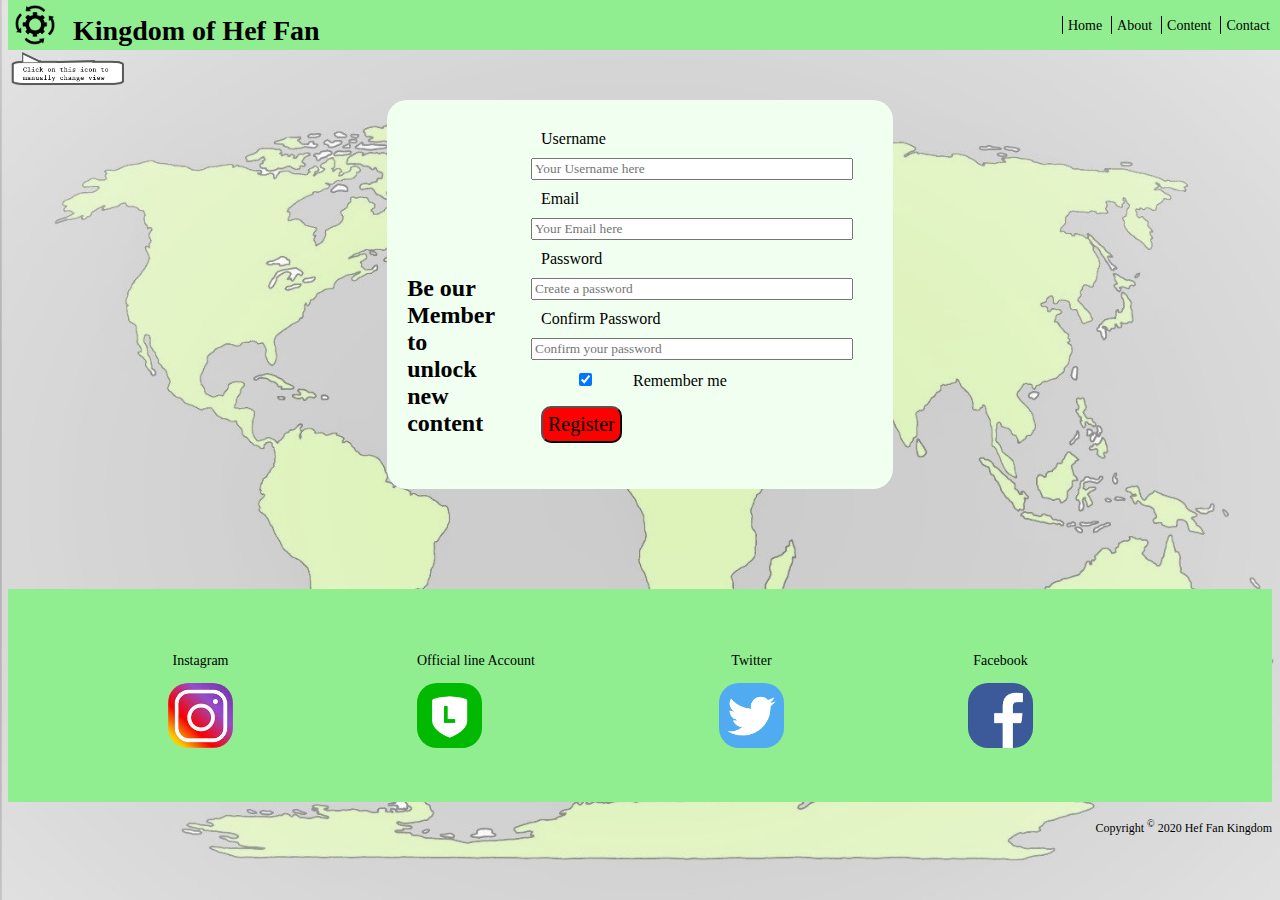
<file: index.html>
<!DOCTYPE html>
<html>
	<head>
		<title>kingdom of hef fan</title>
		<script src="script.js">
		</script>
		<link rel="stylesheet" type="text/css" href="style.css" id="css">
		<meta charset="UTF-8">
		<meta name="description" content="KHF Home">
		<meta name="keywords" content="KHF, Hef fan, kingdom of hef fan">
		<meta name="author" content="John Cendol">
		<meta name="viewport" content="width=device-width; initial-scale=1.0; maximum-scale=1.0;">
	</head>
	<body>
		<div class="navbar">
			<div><input type="image" src="images/icon/Manage.png" id="_menu" onclick="menu()">
				<input type="image" src="images/icon/Manage.png" id="_unmenu" onclick="unmenu()"> 
				<h3>Kingdom of Hef Fan</h3></div>
			<ul>
				<li><a href="index.html">Home</a></li>
				<li><a href="about.html">About</a></li>
				<li><a href="content.html">Content</a></li>
				<li><a href="contact.html">Contact</a></li>
			</ul>
		</div>
		<div id="menu" onmouseout="out()" onmouseover="over()">
			<h6> Structural Organization</h6>
			<h6> Membership </h6>
			<h6> From KHF </h6>
			<h6> Public Chat box </h6>
			<h6> Private Chat </h6>
			<h6> Leave a Comment </h6>
			<h6 id="chngview" onclick="mob()"> Change view to mobile </h6>
			<h6 id="chngview2" onclick="deks()"> Change view to dekstop </h6>
		</div>
		<div id="confirm_" onmouseout="hidthis()"><img src="images/confirm.png" >
		</div>
		<div class="form">
			<form action="http://localhost/khfsite/index.php" method="post">
				<div><h4> Be our Member to unlock new content</h4></div>
				<div><label for="username"> Username </label>
				<input type="text" name="username" placeholder="Your Username here" required>
				<label for="email"> Email </label>
				<input type="email" name="email" placeholder="Your Email here" required>
				<label for="psw"> Password </label>
				<input type="password" name="psw" placeholder="Create a password" required>
				<label for="con_psw"> Confirm Password </label>
				<input type="password" name="con_psw" placeholder="Confirm your password" required>
				<label>
				<input type="checkbox" checked="checked" name="remember" style="margin-bottom:10px;"> Remember me
				<button id="submit_" type="submit">Register</button>
				</div>
			</form>
		</div>
		<div class="foot">
			<ul>
				<li><div><p>Instagram</p> <a href="https://www.instagram.com/heffan_official/"><img src="images/iglogo.jpg"></a></div></li>
				<li><div><p>Official line Account</p><a><img src="images/linelogo.png" onclick="showid()"></a></div></li>
				<li><div><p>Twitter</p><a href="https://twitter.com/KhfOfficial?s=20"><img src="images/twlogo.png"></a></div></li>
				<li><div><p>Facebook</p><a href="https://web.facebook.com/heffan.kingdom.9"><img src="images/fblogo.png"></a></div></li>
			</ul>
		</div>
		<script src="script.js">
		</script>
		<script>
			var md = confirm("See in mobile device view?");

			if (md == true) {
				var l= document.getElementById("css").href="mobile.css";
				document.getElementById("confirm_").style.visibility="visible";
	
			} else {
				var d= document.getElementById("css").href="style.css";
				document.getElementById("confirm_").style.visibility="visible";
			}

		</script>
	</body>
	<foot>
	<p> Copyright <sup>©</sup> 2020 Hef Fan Kingdom
	</foot>
</html>
</file>
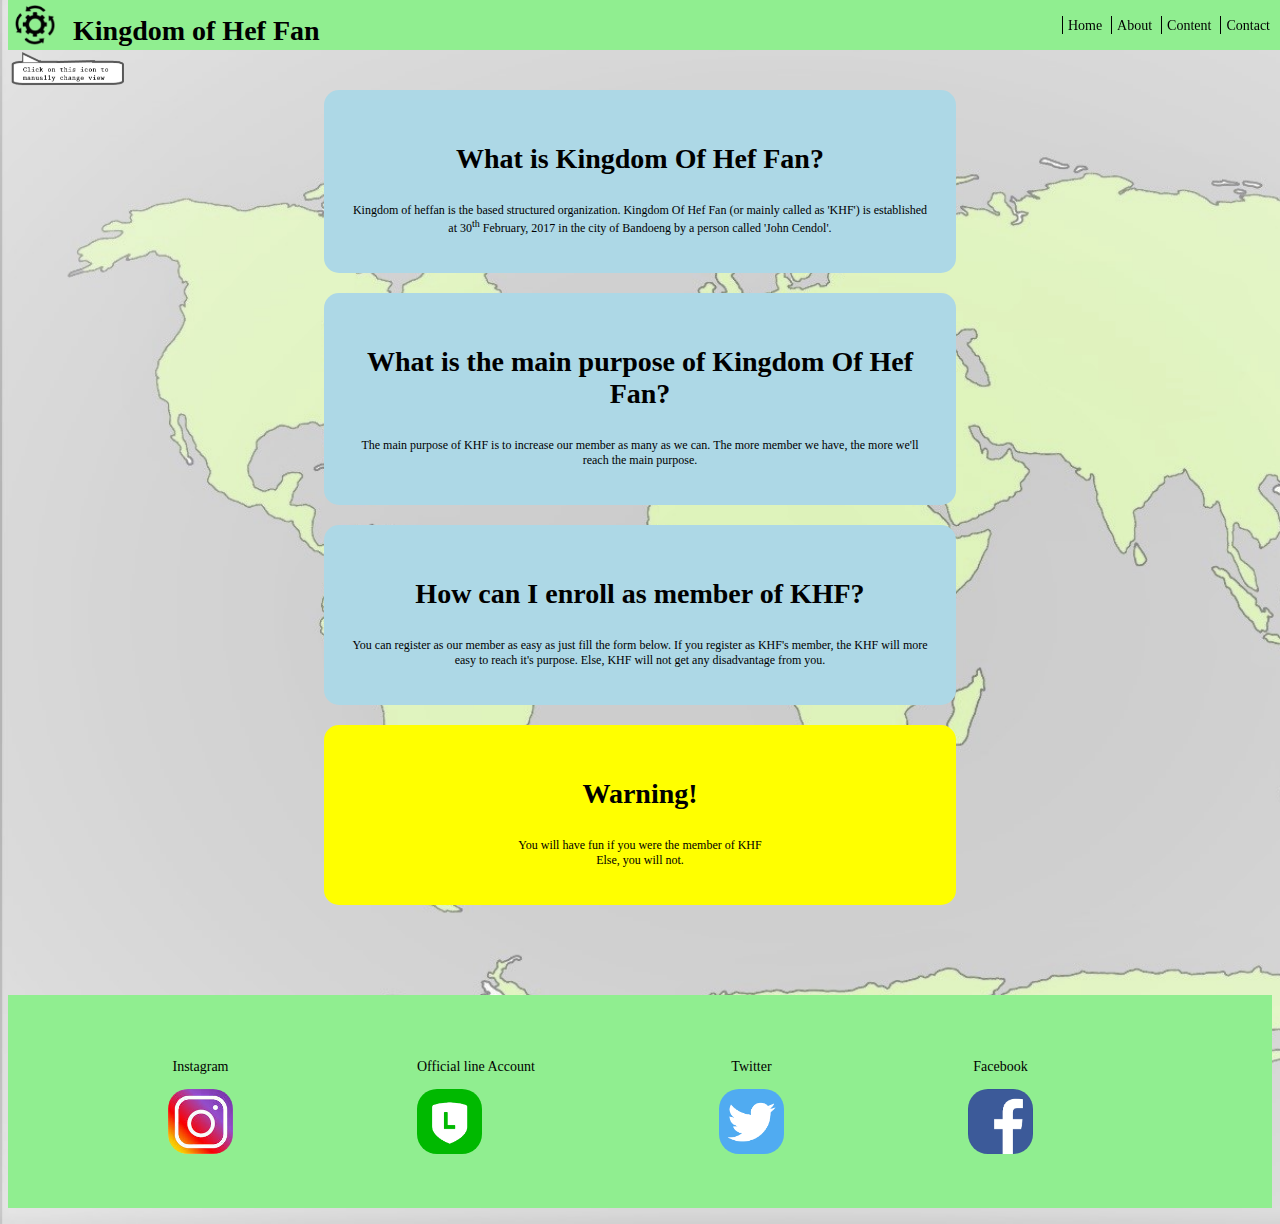
<file: about.html>
<!DOCTYPE html>
<html>
	<head>
		<title>kingdom of hef fan</title>
		<script src="script.js">
		</script>
		<link rel="stylesheet" type="text/css" href="style.css" id="css">
		<meta charset="UTF-8">
		<meta name="description" content="KHF About">
		<meta name="keywords" content="KHF, Hef fan, kingdom of hef fan">
		<meta name="author" content="John Cendol">
		<meta name="viewport" content="width=device-width; initial-scale=1.0; maximum-scale=1.0;">
	</head>
	<body>
		<div class="navbar">
			<div><input type="image" src="images/icon/Manage.png" id="_menu" onclick="menu()"> 
				<input type="image" src="images/icon/Manage.png" id="_unmenu" onclick="unmenu()"> 
				<h3>Kingdom of Hef Fan</h3></div>
			<ul>
				<li><a href="index.html">Home</a></li>
				<li><a href="about.html">About</a></li>
				<li><a href="content.html">Content</a></li>
				<li><a href="contact.html">Contact</a></li>
			</ul>
		</div>
		<div id="confirm_" onmouseout="hidthis()"><img src="images/confirm.png" >
		</div>
		<div id="menu" onmouseout="out()" onmouseover="over()">
			<h6> Structural Organization</h6>
			<h6> Membership </h6>
			<h6> From KHF </h6>
			<h6> Public Chat box </h6>
			<h6> Private Chat </h6>
			<h6> Leave a Comment </h6>
			<h6 id="chngview" onclick="mob()"> Change view to mobile </h6>
			<h6 id="chngview2" onclick="deks()"> Change view to dekstop </h6>
		</div>
		<div class="about">
			<div class="infodiv"> 
				<h3> What is Kingdom Of Hef Fan? </h3>
				<p class="infokhf"> Kingdom of heffan is the based structured 
				organization. Kingdom Of Hef Fan (or mainly called as 'KHF') is
				 established at 30<sup>th</sup> February, 2017 in the city of Bandoeng
				by a person called 'John Cendol'.</p>	
			</div>
			<div class="infodiv">
				<h3> What is the main purpose of Kingdom Of Hef Fan? </h3>
				<p class="infokhf"> The main purpose of KHF is to increase our
				 member as many as we can. The more member we have, 
				the more we'll reach the main purpose.</p>
			</div>
			<div class="infodiv">
				<h3> How can I enroll as member of KHF? </h3>
				<p class="infokhf"> You can register as our member as easy as
				just fill the form below. If you register as KHF's member, the
				 KHF will more easy to reach it's purpose. Else, KHF will not
				get any disadvantage from you.</p>
			</div> 
			<div class="warngdiv">
				<h3> Warning! </h3>
				<p class="warngkhf"> You will have fun if you were the member of KHF <br>
				Else, you will not.</p>
			</div>
		</div>
		<div class="foot">
			<ul>
				<li><div><p>Instagram</p> <a href="https://www.instagram.com/heffan_official/"><img src="images/iglogo.jpg"></a></div></li>
				<li><div><p>Official line Account</p><a><img src="images/linelogo.png" onclick="showid()"></a></div></li>
				<li><div><p>Twitter</p><a href="https://twitter.com/KhfOfficial?s=20"><img src="images/twlogo.png"></a></div></li>
				<li><div><p>Facebook</p><a href="https://web.facebook.com/heffan.kingdom.9"><img src="images/fblogo.png"></a></div></li>
			</ul>
		</div>
		<script src="script.js">
		</script>
	</body>
</html>
</file>
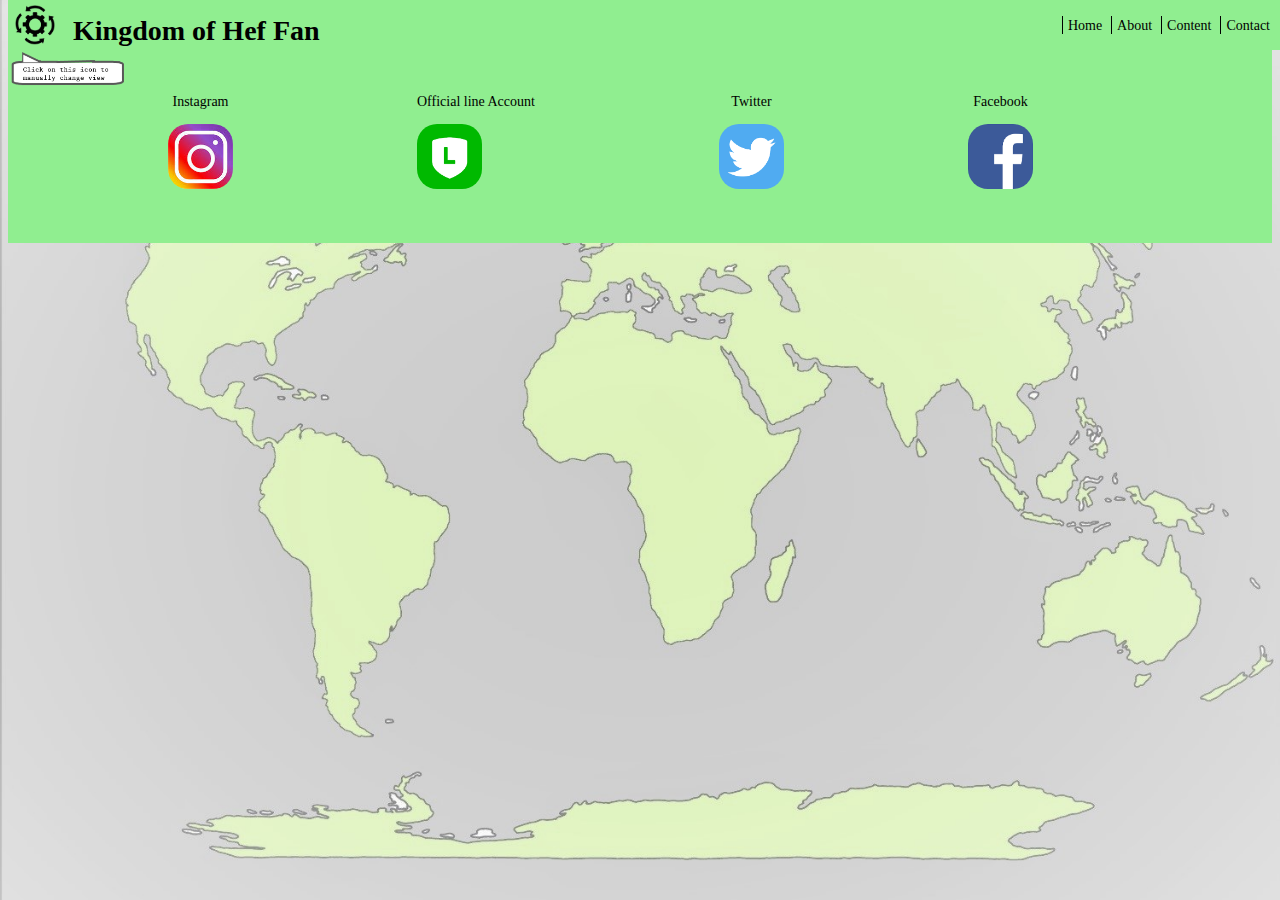
<file: content.html>
<!DOCTYPE html>
<html>
	<head>
		<title>kingdom of hef fan</title>
		<script src="script.js">
		</script>
		<link rel="stylesheet" type="text/css" href="style.css" id="css">
		<meta charset="UTF-8">
		<meta name="description" content="KHF Home">
		<meta name="keywords" content="KHF, Hef fan, kingdom of hef fan">
		<meta name="author" content="John Cendol">
		<meta name="viewport" content="width=device-width; initial-scale=1.0; maximum-scale=1.0;">
	</head>
	<body>
		<div class="navbar">
			<div><input type="image" src="images/icon/Manage.png" id="_menu" onclick="menu()"> 
				<input type="image" src="images/icon/Manage.png" id="_unmenu" onclick="unmenu()"> 
				<h3>Kingdom of Hef Fan</h3></div>
			<ul>
				<li><a href="index.html">Home</a></li>
				<li><a href="about.html">About</a></li>
				<li><a href="content.html">Content</a></li>
				<li><a href="contact.html">Contact</a></li>
			</ul>
		</div>
		<div id="confirm_" onmouseout="hidthis()"><img src="images/confirm.png" >
		</div>
		<div id="menu" onmouseout="out()" onmouseover="over()">
			<h6> Structural Organization</h6>
			<h6> Membership </h6>
			<h6> From KHF </h6>
			<h6> Public Chat box </h6>
			<h6> Private Chat </h6>
			<h6> Leave a Comment </h6>
			<h6 id="chngview" onclick="mob()"> Change view to mobile </h6>
			<h6 id="chngview2" onclick="deks()"> Change view to dekstop </h6>
		</div>
		<div class="foot">
			<ul>
				<li><div><p>Instagram</p> <a href="https://www.instagram.com/heffan_official/"><img src="images/iglogo.jpg"></a></div></li>
				<li><div><p>Official line Account</p><a><img src="images/linelogo.png" onclick="showid()"></a></div></li>
				<li><div><p>Twitter</p><a href="https://twitter.com/KhfOfficial?s=20"><img src="images/twlogo.png"></a></div></li>
				<li><div><p>Facebook</p><a href="https://web.facebook.com/heffan.kingdom.9"><img src="images/fblogo.png"></a></div></li>
			</ul>
		</div>
		<script src="script.js">
		</script>
	</body>
</html>
</file>
<file: style.css>
body {
	background: url("images/background.jpg");
	background-size: cover;
	}


h1 {
	font-family: Felix Titling;
	font-size: 3em;
	text-align:center;
	}
h2 {
	font-family: Prestige Elite Std;
	font-size: 2em;
	}
h3 {
	font-family: Prestige Elite Std;
	font-size: 28px;
	}
h4 {
	font-family: Prestige Elite Std;
	font-size: 24px;
	}
h5 {
	font-family: Prestige Elite Std ;
	font-size: 20px;
	}
h6 {
	font-family: Prestige Elite Std;
	font-size: 16px;
	}
p {
	font-family: Consolas; 
	font-size: 12px;
	}
a {
	font-family: Constantia; 
	font-size: 14px;
	}
.navbar {
	height:50px;
	background: lightGreen;
	position:fixed;
	top: 0;
	width:100%;
	}
.navbar div {
	display:inline-block;
	}
.navbar div input {
	height:40px;
	width:40px;
	display: inline-block;
	margin: 5px;
	position:fixed;
	top:0;
	left:10px;
	}
.navbar div h3{
	display:inline-block;
	position:relative;
	left:50px;
	margin:15px;
	color:black;
	}
.navbar ul{
	position:fixed;
	right:5px;
	display:inline-block;
	float:right;
	width:max-content;
	}
.navbar ul li{
	display:inline-block;
	border-left: 1px solid black;
	}
.navbar ul li a{
	color:black;
	padding:5px;
	text-decoration:none;
	}
.about {
	width:50%;
	text-align:center;
	margin: 90px auto;
	}
.about .infodiv {
	border-radius: 15px;
	padding: 25px;
	background-color: lightBlue;
	margin-bottom:20px;
	}
.about .warngdiv {
	border-radius: 15px;
	padding: 25px;
	background-color: Yellow;
	margin-bottom:20px;
	}
.form {
	width:40%;
	margin: 100px  auto;
	}
.form form {
	background-color: honeydew;
    padding: 20px;
    border-radius: 20px
	}
.form form div{
	
    display: inline-block;
    width: 15%;
    margin-right: 50px;
	}
.form form div .bloc{
	display: inline-block;
	}
 .form form div label{
	display: inline-block;
	margin: 10px;
	width:max-content;
	}
 
.form form div input{
	width:450%;
	font-family: Prestige Elite Std;
	}
.form form div input[type=checkbox]{
	width:40%;
	}
.form form div button{
	background:red;
	border-radius:10px;
	padding:5px;
	font-family: Consolas;
	font-size:20px;
	margin: 10px auto;
	}
#menu {
	background: white;
	position:fixed;
	height:585px;
	top:50px;
	width:20%;
	float:left;
	padding:7px;
	overflow-y:scroll;
	}
#menu h6{
	border-bottom: 1px solid grey;
	border-left: 1px solid grey;
	margin:4px;
	cursor: pointer;
	}
.foot {
	background: lightgreen;
    margin: 30px 0 0 0;
    height: max-content;
		}
.foot ul {
	padding:50px 70px;
	}
.foot ul li{
	display:inline-block;
	margin: 0 90px;
	}
.foot ul li div p{
	font-family:Prestige Elite Std;
	font-size:14px;
	text-align:center;
	}
.foot ul li div a img{
	width:65px;
	margin:auto;
	border-radius:20px;
	}
foot{
	background:limeGreen;
	}
foot p{
	text-align:right;
	}
.contact-box{
	width:80%;
	margin: 100px auto 40px;
	background:white;
	border-radius:20px;
	padding:15px;
	}
.contact-box .box{
	background: white;
	border-radius: 20px;
	width:50%;
	display:inline-block;
	}
.contact-box .box div{
	padding:30px;
	}
.contact-box .priv{
	width: 42%;
    display: inline-block;
    position: inherit;
    margin: 10px;
    border-radius: 20px;
    padding: 20px;
    background: rgb(230,230,230);
    float: right;
    height: 570px;
	}
.contact-box .priv h5{
	text-align:center;
	margin-block-start: 0;
    margin-block-end: 0;
	}
#confirm_{
	position:fixed;
	top:50px;
	}
#confirm_ img{
	width:120px;
	}
</file>
